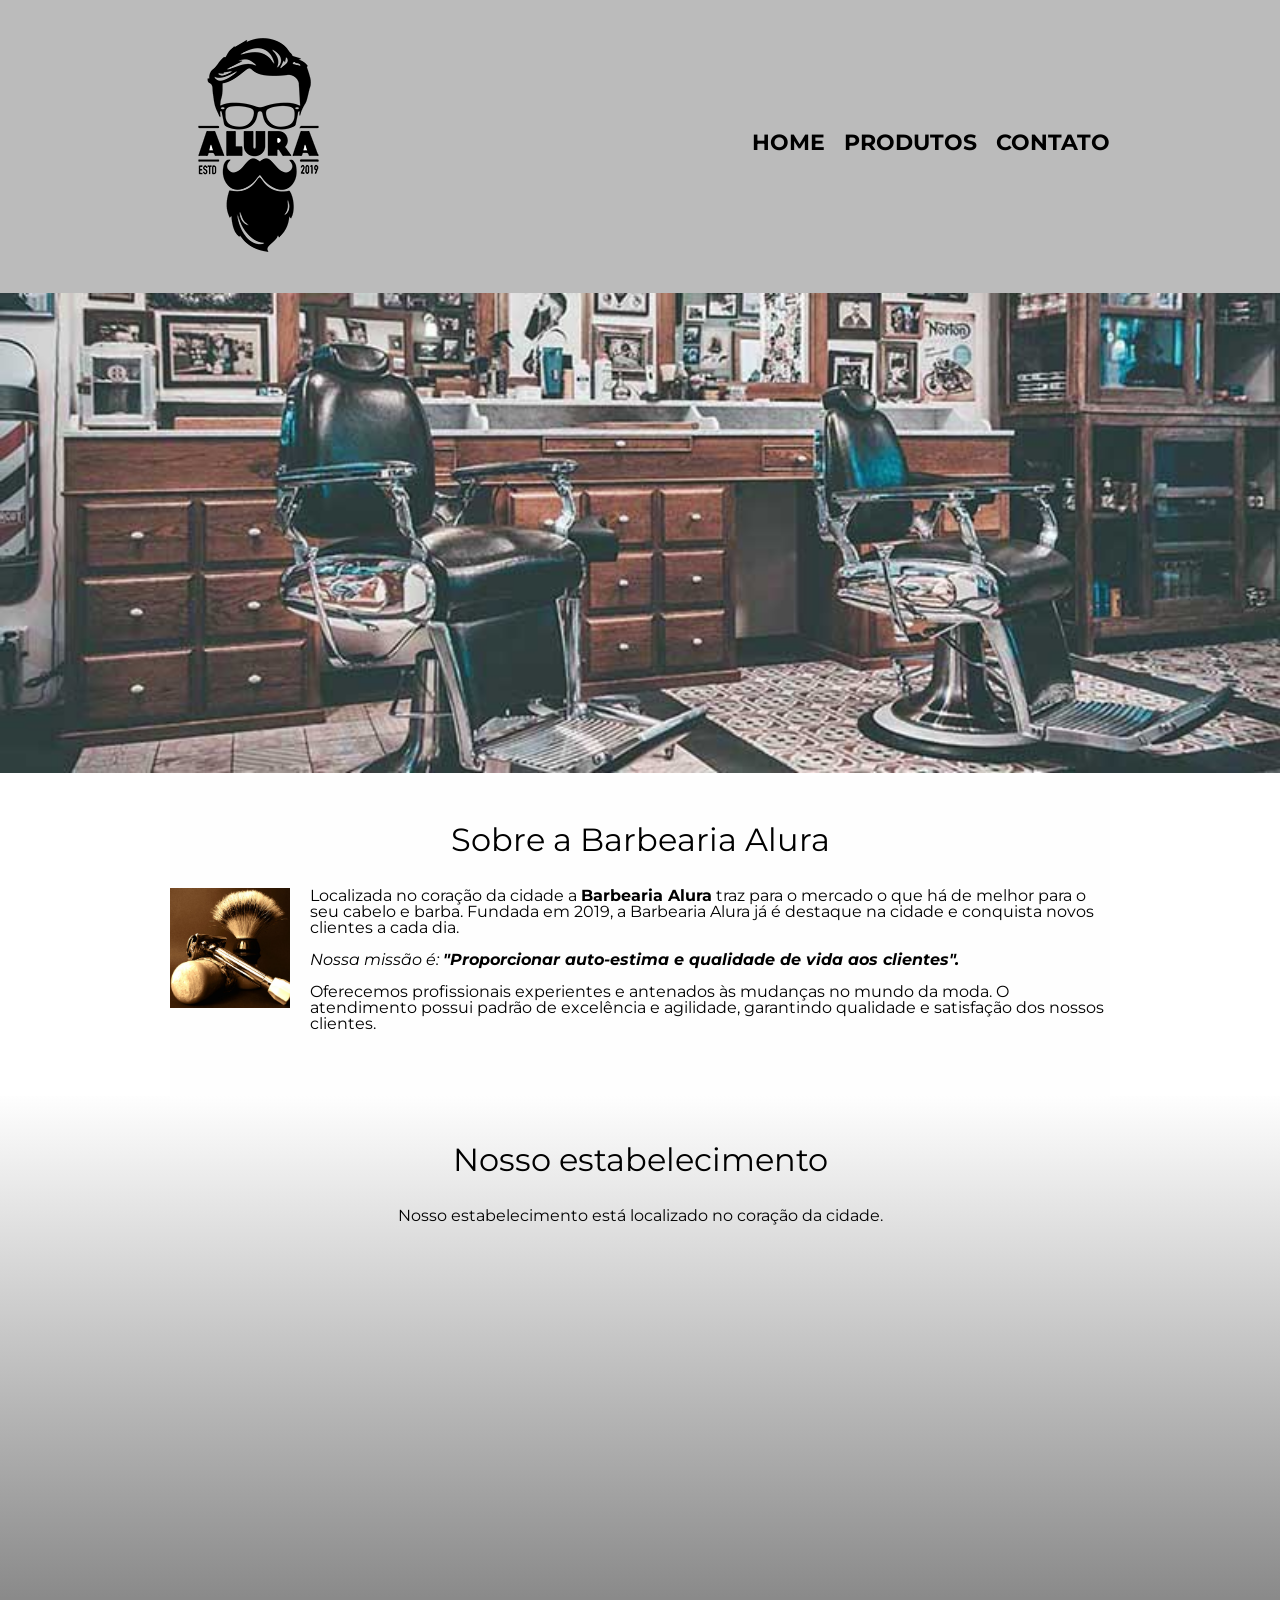
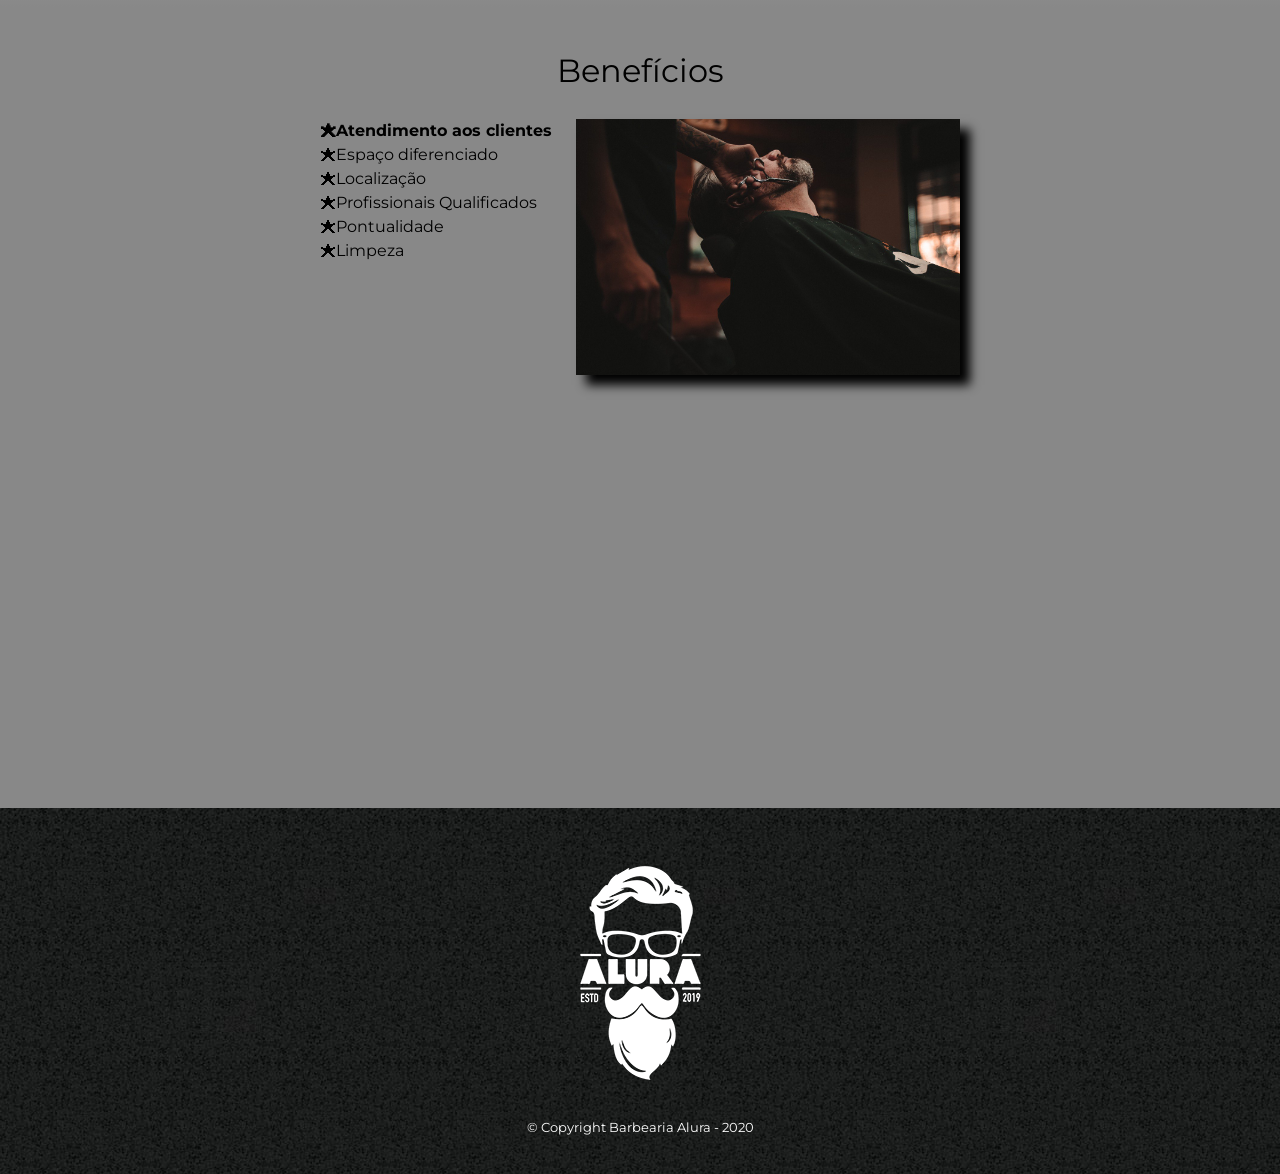
<file: 02 - html-css/index.html>
<!DOCTYPE html>
<html lang="pt-br">
	<head>
		<meta charset="UTF-8">
		<meta name="viewport" content="width=device-width">
		<title>Barbearia Alura</title>
		<link rel="stylesheet" type="text/css" href="reset.css">
		<link rel="stylesheet" type="text/css" href="style.css">
		<link href="https://fonts.googleapis.com/css2?family=Montserrat&display=swap" rel="stylesheet">
	</head>
	<body>
		<header>
			<div class="caixa">
				<h1><img src="logo.png" alt="Logo da Barbearia Alura"></h1>
				<nav>
					<ul>
						<li><a href="index.html">Home</a></li>
						<li><a href="produtos.html">Produtos</a></li>
						<li><a href="contato.html">Contato</a></li>
					</ul>
				</nav>
			</div>
		</header>
		<img class="banner" src="banner.jpg">
		<main>
			<section class="principal">
				<h2 class="titulo-principal">Sobre a Barbearia Alura</h2>
				<img class="utensilios" src="utensilios.jpg" alt="Utensilios de um barbeiro.">
				<p>Localizada no coração da cidade a <strong>Barbearia Alura</strong> traz para o mercado o que há de melhor para o seu cabelo e barba. Fundada em 2019, a Barbearia Alura já é destaque na cidade e conquista novos clientes a cada dia.</p>
				<p id="missao"><em>Nossa missão é: <strong>"Proporcionar auto-estima e qualidade de vida aos clientes".</strong></em></p>
				<p>Oferecemos profissionais experientes e antenados às mudanças no mundo da moda. O atendimento possui padrão de excelência e agilidade, garantindo qualidade e satisfação dos nossos clientes.</p>
			</section>
            <section class="mapa">
			    <h3 class="titulo-principal">Nosso estabelecimento</h3>
			    <p>Nosso estabelecimento está localizado no coração da cidade.</p>
			    <div class="mapa-conteudo">
			    	<iframe src="https://www.google.com/maps/embed?pb=!1m18!1m12!1m3!1d3656.448598130907!2d-46.634653385542414!3d-23.588239368469353!2m3!1f0!2f0!3f0!3m2!1i1024!2i768!4f13.1!3m3!1m2!1s0x94ce5a2b2ed7f3a1%3A0xab35da2f5ca62674!2sCaelum%20-%20Escola%20de%20Tecnologia!5e0!3m2!1spt-BR!2sbr!4v1580916426151!5m2!1spt-BR!2sbr" width="100%" height="300" frameborder="0" style="border:0;" allowfullscreen=""></iframe>
			    </div>
			</section>
			<section class="beneficios">
				<h3 class="titulo-principal">Benefícios</h3>
				<div class="conteudo-beneficios">
					<ul class="lista-beneficios">
						<li class="itens">Atendimento aos clientes</li>
						<li class="itens">Espaço diferenciado</li>
						<li class="itens">Localização</li>
						<li class="itens">Profissionais Qualificados</li>
						<li class="itens">Pontualidade</li>
						<li class="itens">Limpeza</li>
					</ul><img src="beneficios.jpg" class="imagem-beneficios">
				</div>				
				<div class="video">
					<iframe width="100%" height="315" src="https://www.youtube.com/embed/wcVVXUV0YUY" frameborder="0" allow="accelerometer; autoplay; encrypted-media; gyroscope; picture-in-picture" allowfullscreen></iframe>
				</div>
			</section>
		</main>
		<footer>
			<img src="logo-branco.png" alt="Logo da Barbearia Alura">
			<p class="copyright"> &copy; Copyright Barbearia Alura - 2020</p>
		</footer>
	</body>	
</html>
</file>
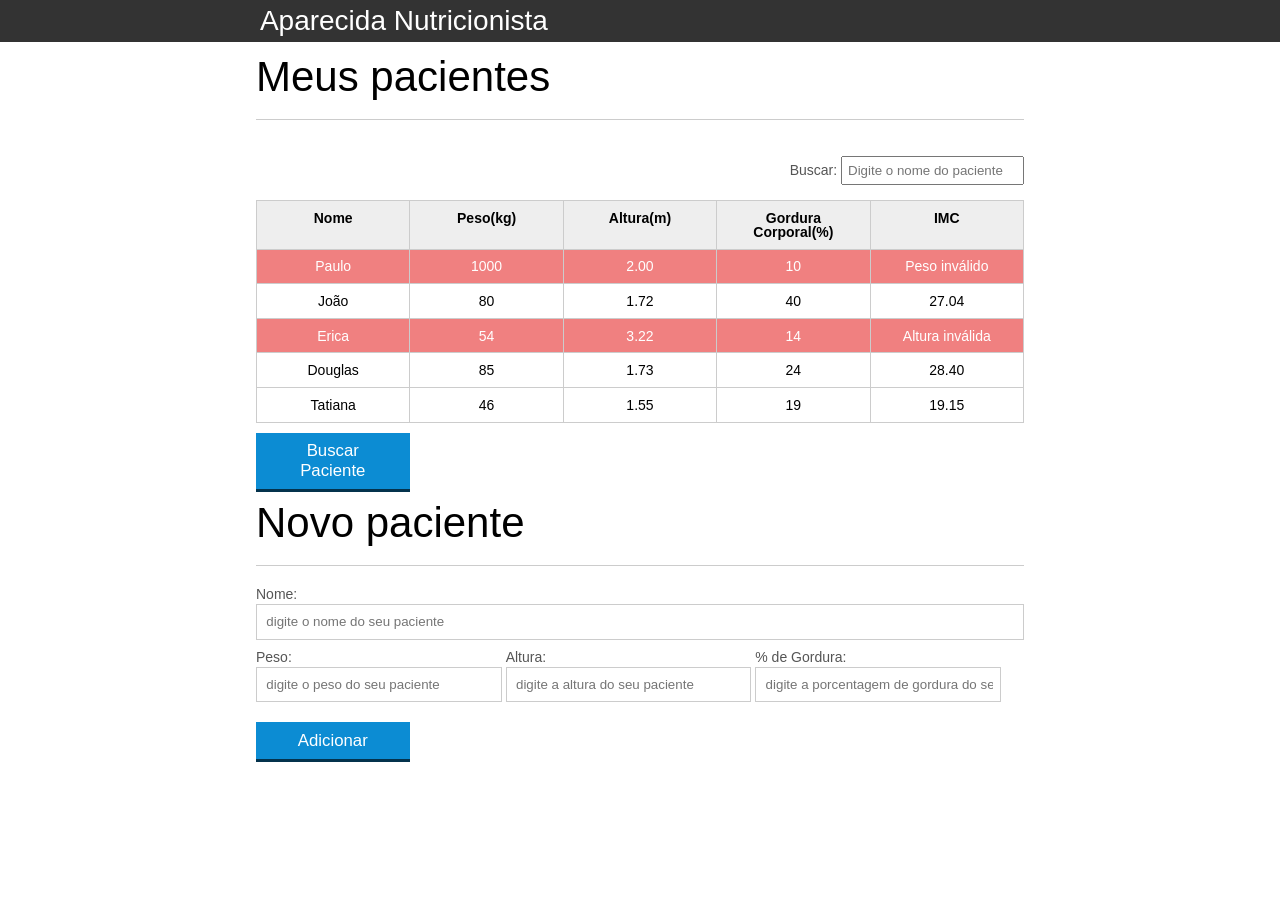
<file: 03 - javaScript/index.html>
<!DOCTYPE html>
<html lang="pt-br">
	<head>
		<meta charset="UTF-8">
		<title>Aparecida Nutrição</title>
		<link rel="icon" href="favicon.ico" type="image/x-icon">
		<link rel="stylesheet" type="text/css" href="css/reset.css">
		<link rel="stylesheet" type="text/css" href="css/index.css">

	</head>
	<body>
		<header>
			<div class="container">
				<h1 class="titulo">Aparecida Nutrição</h1>
			</div>
		</header>
		<main>
			<section class="container">
				<h2>Meus pacientes</h2>
				<div class="busca">
					<label class="rotulo">Buscar:</label>
					<input id="busca-paciente" placeholder="Digite o nome do paciente" />
				</div>
				<table>
					<thead>
						<tr>
							<th>Nome</th>
							<th>Peso(kg)</th>
							<th>Altura(m)</th>
							<th>Gordura Corporal(%)</th>
							<th>IMC</th>
						</tr>
					</thead>
					<tbody id="tabela-pacientes">
						<tr class="paciente" id="primeiro-paciente">
							<td class="info-nome">Paulo</td>
							<td class="info-peso">1000</td>
							<td class="info-altura">2.00</td>
							<td class="info-gordura">10</td>
							<td class="info-imc">0</td>
						</tr>

						<tr class="paciente" >
							<td class="info-nome">João</td>
							<td class="info-peso">80</td>
							<td class="info-altura">1.72</td>
							<td class="info-gordura">40</td>
							<td class="info-imc">0</td>
						</tr>

						<tr class="paciente" >
							<td class="info-nome">Erica</td>
							<td class="info-peso">54</td>
							<td class="info-altura">3.22</td>
							<td class="info-gordura">14</td>
							<td class="info-imc">0</td>
						</tr>

						<tr class="paciente">
							<td class="info-nome">Douglas</td>
							<td class="info-peso">85</td>
							<td class="info-altura">1.73</td>
							<td class="info-gordura">24</td>
							<td class="info-imc">0</td>
						</tr>
						<tr class="paciente" >
							<td class="info-nome">Tatiana</td>
							<td class="info-peso">46</td>
							<td class="info-altura">1.55</td>
							<td class="info-gordura">19</td>
							<td class="info-imc">0</td>
						</tr>
					</tbody>
				</table>
				<span id="mensagens-erro-ajax" class="invisivel">
					Erro ao buscar pacientes
				</span>
				<button id="buscar-paciente-integracao" class="botao bto-principal">Buscar Paciente</button>
			</section>

			<section class="container">
				<h2 id="titulo-form">Novo paciente</h2>
				<ul id="mensagens-erro"></ul>
				<form id="form-adiciona">
					<div class="">
						<label for="nome">Nome:</label>
						<input id="nome" name="nome" type="text" placeholder="digite o nome do seu paciente" class="campo">
					</div>
					<div class="grupo">
						<label for="peso">Peso:</label>
						<input id="peso" name="peso" type="text" placeholder="digite o peso do seu paciente" class="campo campo-medio">
					</div>
					<div class="grupo">
						<label for="altura">Altura:</label>
						<input id="altura" name="altura" type="text" placeholder="digite a altura do seu paciente" class="campo campo-medio">
					</div>
					<div class="grupo">
						<label for="gordura">% de Gordura:</label>
						<input id="gordura" type="text" placeholder="digite a porcentagem de gordura do seu paciente" class="campo campo-medio">
					</div>

					<button id="adicionar-paciente" class="botao bto-principal">Adicionar</button>
				</form>
			</section>
		</main>

		<script src="js/calcula-imc.js"></script>
		<script src="js/form.js"></script>
        <script src="js/remover-paciente.js"></script>
		<script src="js/filtra.js"></script>
		<script src="js/buscar-pacientes.js"></script>
	</body>
</html>
</file>
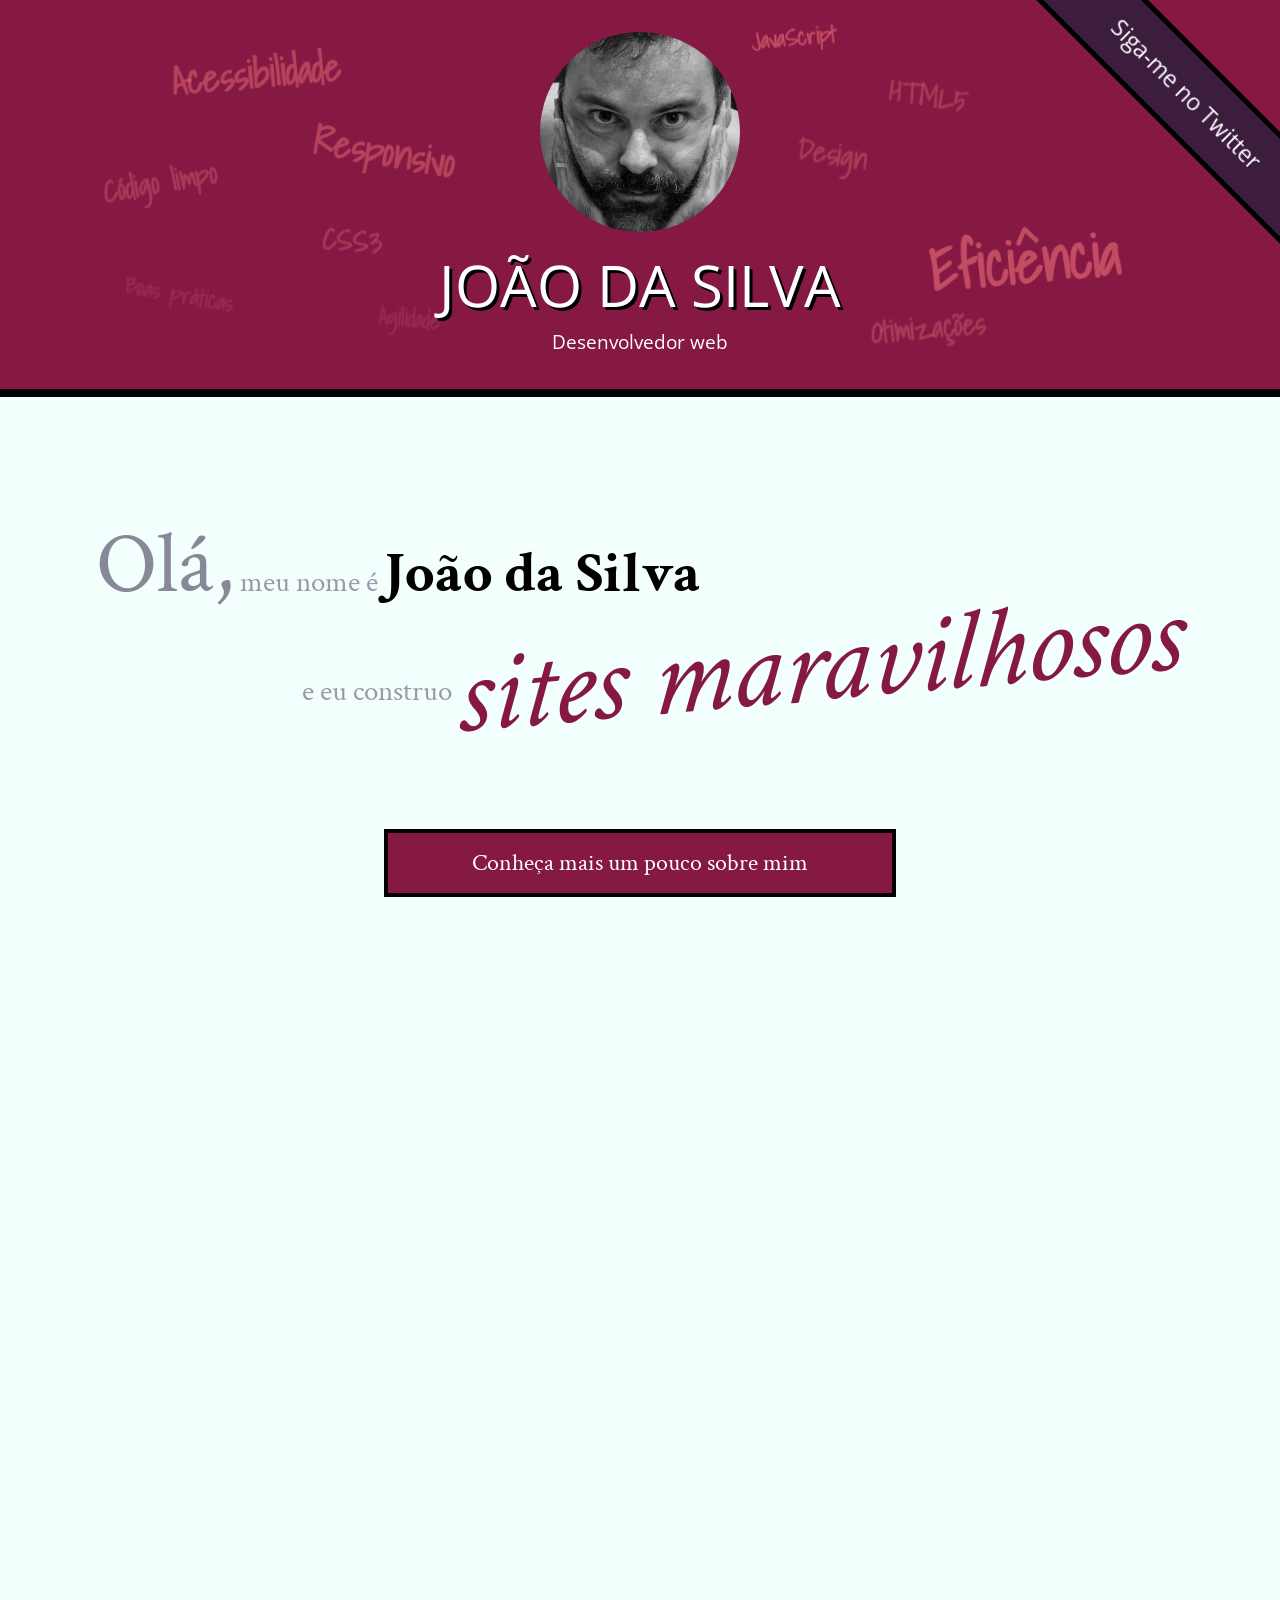
<file: CursoHtml 2/index.html>
<!DOCTYPE html>
<html lang="pt">
<head>
    <meta charset="UTF-8">
    <title>João da Silva - Desenvolvedor Web</title>
    <link rel="shortcut icon" href="imagens/favicon.png">
    <link rel="stylesheet" href="css/reset.css">
    <link rel="stylesheet" href="css/site.css">
    <link rel="stylesheet" href="css/index.css">
    <link rel="stylesheet" href="http://fonts.googleapis.com/css?family=Crimson+Text:400,400italic,600">
    <link rel="stylesheet" href="http://fonts.googleapis.com/css?family=Open+Sans+Condensed:700">
    <link rel="stylesheet" href="http://fonts.googleapis.com/css?family=Shadows+Into+Light">
</head>
<body>
    <header class="titulo-principal">
        <img class="foto-home" src="imagens/eu.jpg" alt="Foto de João da Silva">
        <h1>João da Silva</h1>
        <p class="subtitulo-principal">Desenvolvedor web</p>
        <ul class="palavras-home">
            <li class="palavra-home eficiencia">Eficiência</li>
            <li class="palavra-home boas-praticas">Boas práticas</li>
            <li class="palavra-home codigo-limpo">Código limpo</li>
            <li class="palavra-home css3">CSS3</li>
            <li class="palavra-home html5">HTML5</li>
            <li class="palavra-home javascript">JavaScript</li>
            <li class="palavra-home acessibilidade">Acessibilidade</li>
            <li class="palavra-home responsivo">Responsivo</li>
            <li class="palavra-home otimizacoes">Otimizações</li>
            <li class="palavra-home agilidade">Agilidade</li>
            <li class="palavra-home design">Design</li>
        </ul>
        <a class="banner-twitter" href="http://twitter.com/joaodasilva">Siga-me no Twitter</a>
    </header>
    <main>
        <section class="secao-inicio saudacao">
            <p class="saudacao"><span class="saudacao-inicio">Olá,</span> meu nome é <strong>João da Silva</strong> <span class="saudacao-ultima-linha">e eu construo <em>sites maravilhosos</em></span></p>
            <a class="botao-index" href="bio.html">Conheça mais um pouco sobre mim</a>
        </section>
        <section class="secao-inicio trabalhos">
            <h2>Trabalhos</h2>
            <ul>
                <li><img src="imagens/bmw.png" alt="Site da BMW"></li>
                <li><img src="imagens/ibm.png" alt="Site da IBM"></li>
                <li><img src="imagens/uol.png" alt="Site da UOL"></li>
            </ul>
            <a class="botao-index" href="portfolio.html">Veja mais</a>
        </section>
        <section class="secao-inicio blog">
            <h2>Blog</h2>
            <small>Últimos posts</small>
            <ol>
                <li class="mais-recente">
                    <a href="blog.html">O essencial de design responsivo</a>
                    <p class="inicio-post">
                        Design responsivo tem ganho cada vez mais atenção como técnica de desenvolvimento de páginas web para dispositivos móveis. Mas como começar?
                    </p>
                </li>
                <li>
                    <a href="blog.html">Por que fazer páginas acessíveis?</a>
                    <p class="inicio-post">
                        Tem se falado cada vez sobre acessibilidade na web. Há diversas técnicas e diretivas a serem seguidas, inclusive da própria W3C. Mas vale a pena investir nisso?
                    </p>
                </li>
                <li>
                    <a href="blog.html">JavaScript não obstrusivo</a>
                    <p class="inicio-post">
                        JavaScript é uma linguagem essencial hoje em dia para criar páginas ricas, interativas e dinâmicas. Porém, há alguns cuidados que devem ser tomados ao colocarmos código JavaScript em nossas páginas.
                    </p>
                </li>
            </ol>
            <a class="botao-index" href="blog.html">Veja mais</a>
        </section>
    </main>
    <footer>
        <h2>Vamos conversar?</h2>
        <p>Você pode entrar em contato comigo <a href="contato.html">por e-mail</a> ou pelo telefone <a href="tel:+551234567890">(12) 3456-7890</a></p>
    </footer>
</body>
</html>
</file>
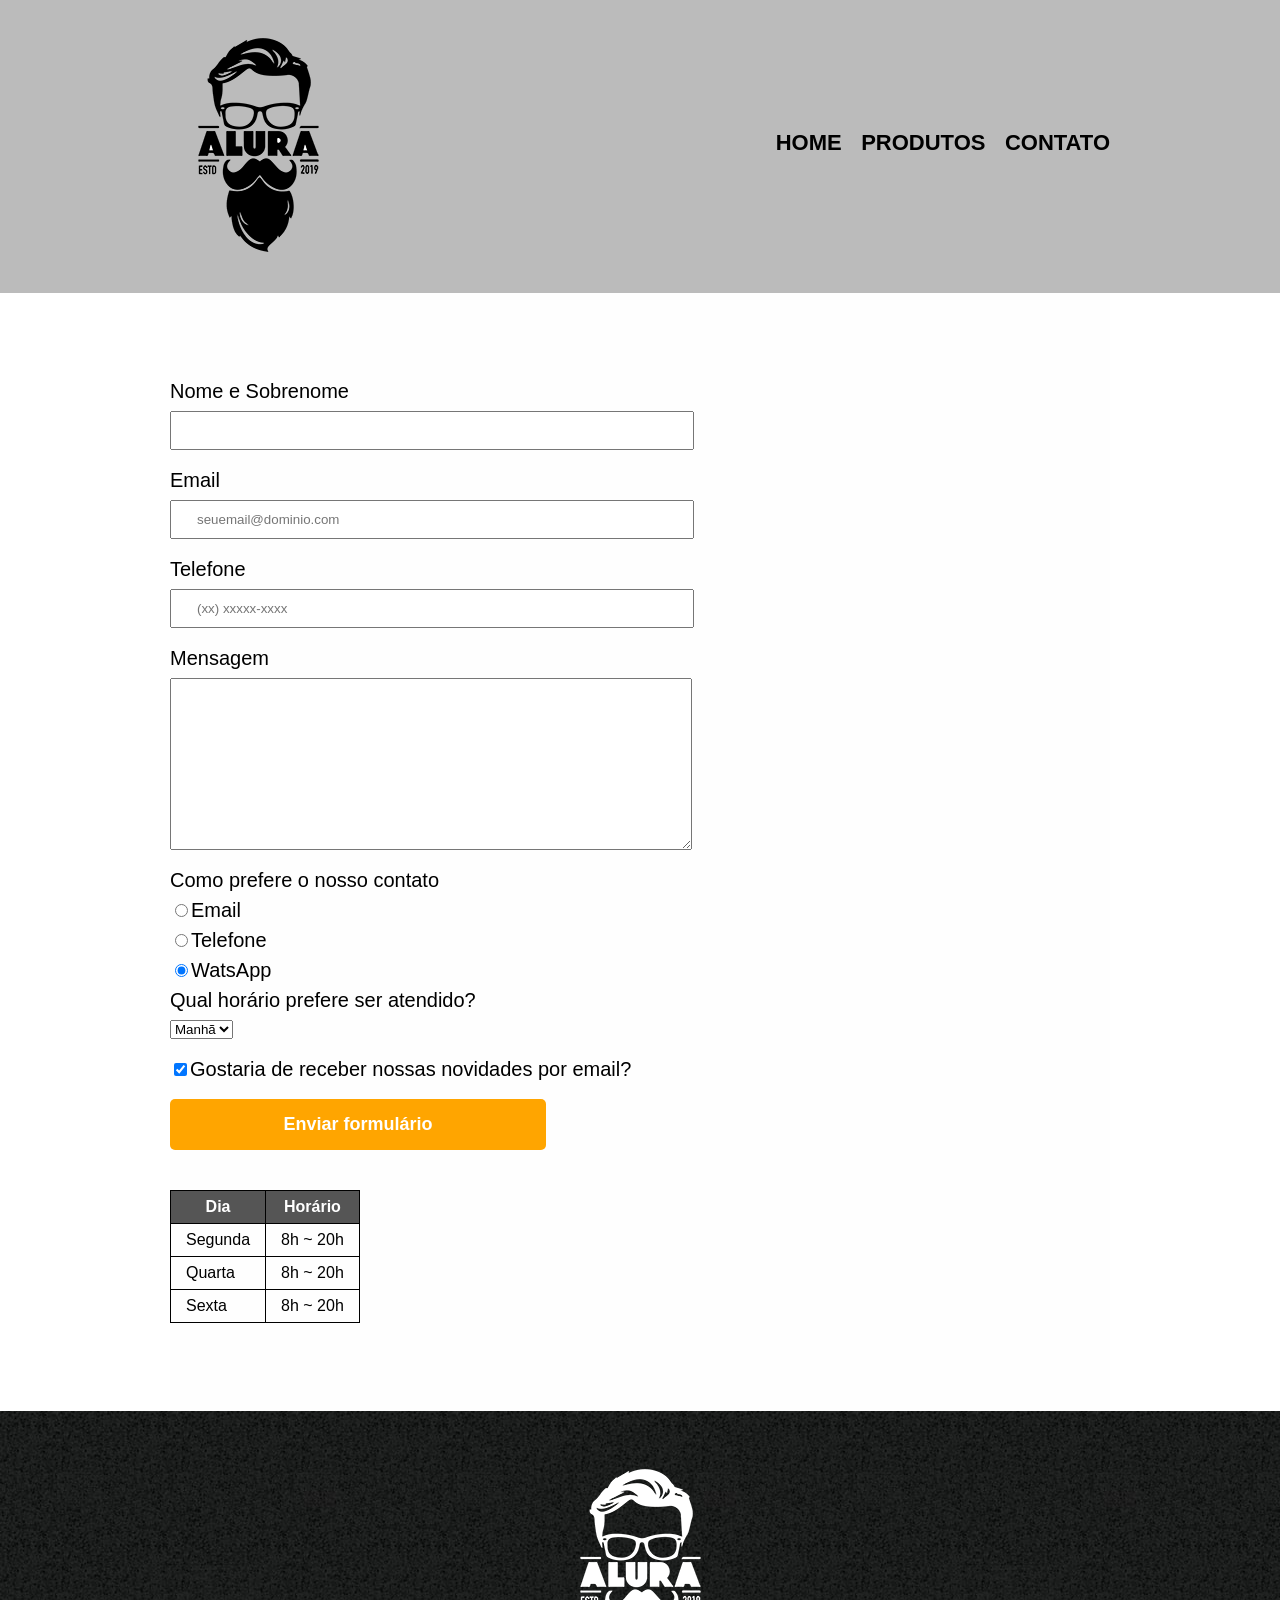
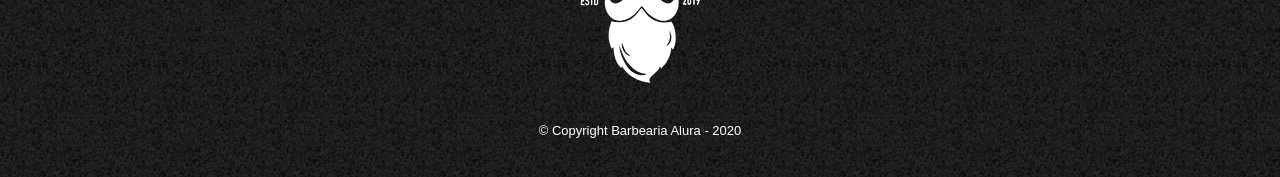
<file: 02 - html-css/contato.html>
<!DOCTYPE html>
<html lang="pt-br">
	<head>
		<meta charset="UTF-8">
		<link rel="stylesheet" type="text/css" href="reset.css">
		<link rel="stylesheet" type="text/css" href="style.css">
		<title>Contato - Barbearia Alura</title>
	</head>
	<body>
		<header >
			<div class="caixa">
				<h1><img src="logo.png" alt="Logo da Barbearia Alura"></h1>
				<nav>
					<ul>
						<li><a href="index.html">Home</a></li>
						<li><a href="produtos.html">Produtos</a></li>
						<li><a href="contato.html">Contato</a></li>
					</ul>
				</nav>
			</div>
		</header>
		<main>
			<div class="principal">
				<form>
					<label for="nomesobrenome">Nome e Sobrenome</label>
					<input type="text" id="nomesobrenome" class="input-padrao" required>
					<label for="email">Email</label>
					<input type="email" id="email" class="input-padrao" required placeholder="seuemail@dominio.com">
					<label for="telefone">Telefone</label>
					<input type="tel" id="telefone" class="input-padrao" required placeholder="(xx) xxxxx-xxxx">
					<label for="mensagem">Mensagem</label>
					<textarea cols="70" rows="10" id="mensagem" class="input-padrao" required></textarea>
					<fieldset>
						<legend>Como prefere o nosso contato</legend>
						<label for="radio-email"><input type="radio" value="email" id="radio-email" name="contato" class>Email</label>					
						<label for="radio-telefone"><input type="radio" value="telefone" id="radio-telefone" name="contato">Telefone</label>					
						<label for="radio-watsapp"><input type="radio" value="WatsApp" id="radio-watsapp" name="contato" checked>WatsApp</label>					
					</fieldset>
					<fieldset>
						<legend>Qual horário prefere ser atendido?</legend>
						<select>
							<option>Manhã</option>
							<option>Tarde</option>
							<option>Noite</option>
						</select>
					</fieldset>
					<label class="checkbox"><input type="checkbox" checked>Gostaria de receber nossas novidades por email?</label>
					<input type="submit" value="Enviar formulário" class="enviar">
				</form>
				<table>
					<thead>
						<th>Dia</th>
						<th>Horário</th>
					</thead>
					<tbody>
						<tr>
							<td>Segunda</td>
							<td>8h ~ 20h</td>
						</tr>
						<tr>
							<td>Quarta</td>
							<td>8h ~ 20h</td>
						</tr>
						<tr>
							<td>Sexta</td>
							<td>8h ~ 20h</td>
						</tr>
					</tbody>
				</table>
			</div>
		</main>
		<footer>
			<img src="logo-branco.png" alt="Logo da Barbearia Alura">
			<p class="copyright"> &copy; Copyright Barbearia Alura - 2020</p>
		</footer>
	</body>
</html>
</file>
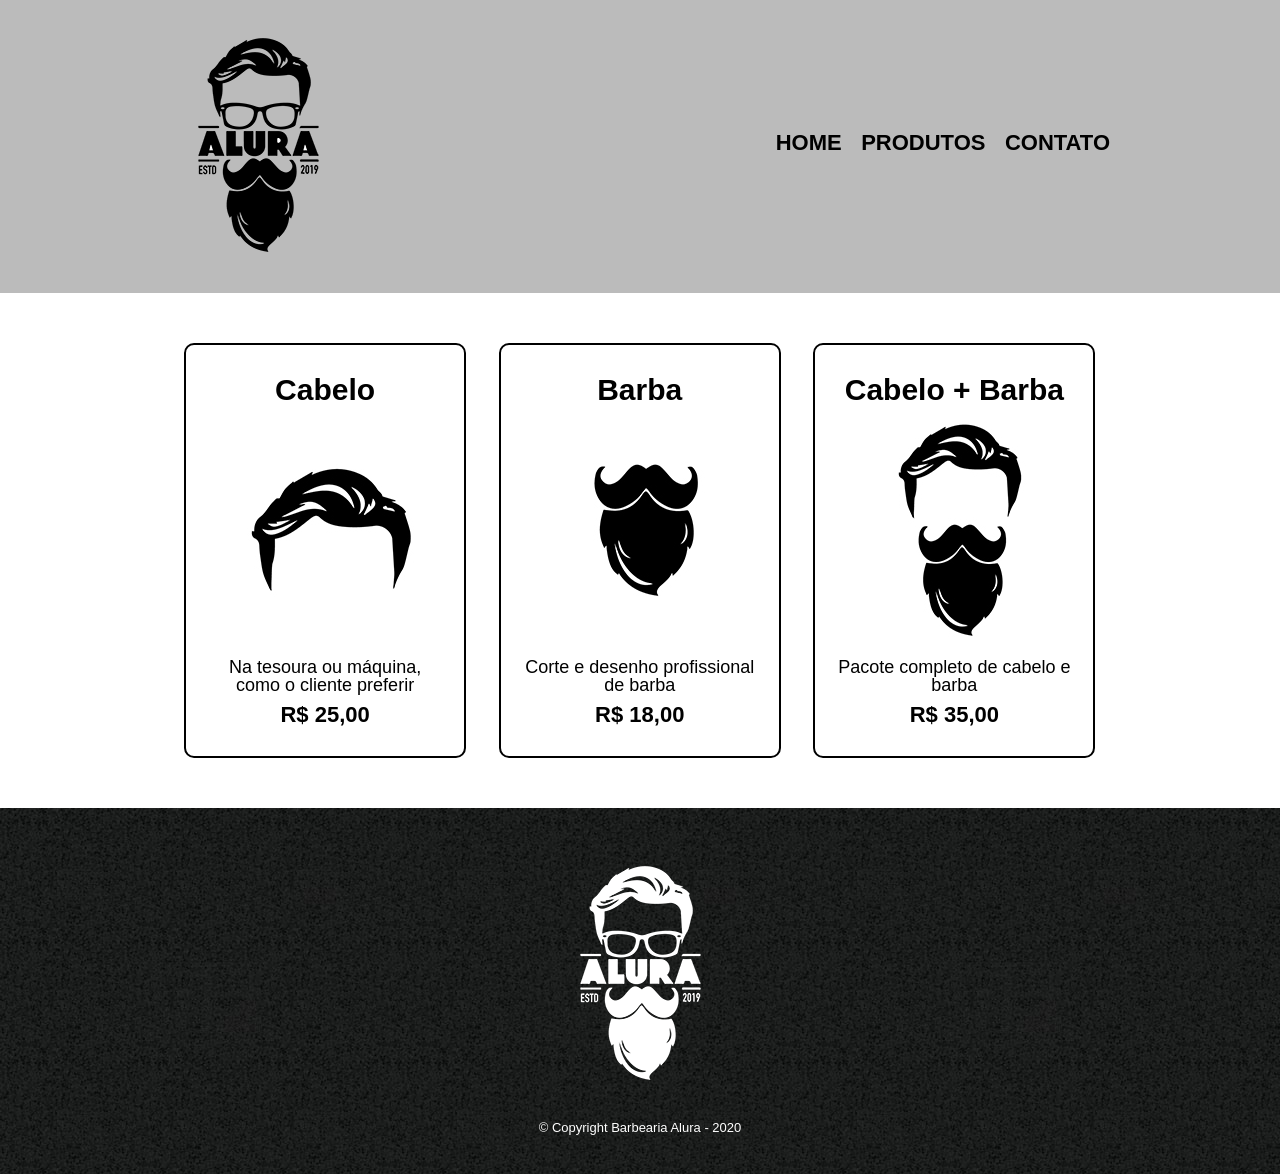
<file: 02 - html-css/produtos.html>
<!DOCTYPE html>
<html lang="pt-br">
	<head>
		<meta charset="UTF-8">
		<link rel="stylesheet" type="text/css" href="reset.css">
		<link rel="stylesheet" type="text/css" href="style.css">
		<title>Produtos - Barbearia Alura</title>
	</head>
	<body>
		<header>
			<div class="caixa">
				<h1><img src="logo.png"></h1>
				<nav>
					<ul>
						<li><a href="index.html">Home</a></li>
						<li><a href="produtos.html">Produtos</a></li>
						<li><a href="contato.html">Contato</a></li>
					</ul>
				</nav>
			</div>
		</header>
		<main>
			<ul class="produtos">
				<li>
					<h2>Cabelo</h2>
					<img src="cabelo.jpg">
					<p class="produto-descricao">Na tesoura ou máquina, como o cliente preferir</p>
					<p class="produto-preco">R$ 25,00</p>
				</li>
				<li>
					<h2>Barba</h2>
					<img src="barba.jpg">
					<p class="produto-descricao"> Corte e desenho profissional de barba</p>
					<p class="produto-preco">R$ 18,00</p>
				</li>
				<li>
					<h2>Cabelo + Barba</h2>
					<img src="cabelo+barba.jpg">
					<p class="produto-descricao">Pacote completo de cabelo e barba</p>
					<p class="produto-preco">R$ 35,00</p>
				</li>
			</ul>
		</main>
		<footer>
			<img src="logo-branco.png">
			<p class="copyright"> &copy; Copyright Barbearia Alura - 2020</p>
		</footer>
	</body>
</html>
</file>
<file: 02 - html-css/style.css>
/*configuração global*/
body{
	font-family: 'Montserrat', sans-serif;
}
/*cabeçalho da pagina*/
header{
	background: #bbbbbb;
	padding: 20px 0;
}
.caixa{
	position: relative;
	width: 940px;
	margin: 0 auto;
}
nav{
	position: absolute;
	top: 112px;
	right: 0;

}
nav li{
	display: inline;
	margin: 0 0 0 15px;
}
nav a{
	text-transform: uppercase;
	color: #000000;
	font-weight: bold;
	font-size: 22px;
	text-decoration: none;
}
nav a:hover{
	color: #c78c19;
	text-decoration: underline;
}
/*pagina produtos*/
.produtos{
	width: 940px;
	margin:0 auto;
	padding: 50px 0;
}
.produtos li{
	display: inline-block;
	text-align: center;
	width: 30%;
	vertical-align: top;
	margin:0 1.5%;
	padding: 30px 20px;
	box-sizing: border-box;
	border: 2px solid #000000;
	border-radius: 10px;
}
.produtos li:hover{
	border-color: #c78c19;
}
.produtos li:active{
	border-color: #088c19;
}
.produtos li:hover h2{
	font-size: 34px;
}
.produtos h2{
	font-size: 30px;
	font-weight: bold;
}
.produto-descricao{
	font-size:18px;
}
.produto-preco{
	font-size: 22px;
	font-weight: bold;
	margin-top: 10px;
}
/*footer*/
footer{
	text-align: center;
	background: url(bg.jpg);
	padding: 40px 0;
}
.copyright{
	color: #ffffff;
	font-size:13px;
	margin-top: 20px;
}
/*pagina contato*/
main{

}
form{
	margin: 40px 0;
}
form label, form legend{
	display: block;
	font-size: 20px;
	margin: 0 0 10px;
}
.input-padrao{
	display: block;
	margin: 0 0 20px;
	padding: 10px 25px;
	width: 50%;
}
.checkbox{
	margin:20px 0;
}
.enviar{
	width: 40%;
	padding: 15px 0;
	background: orange;
	color: white;
	font-weight: bold;
	font-size: 18px;
	border: none;
	border-radius: 5px;
	transition: 1s all;
	cursor: pointer;
}
.enviar:hover{
	background: darkorange;
	transform: scale(1.2);
}
table{
	margin: 20px 0 40px;
}
thead{
	background: #555555;
	color: #ffffff;
	font-weight: bold;
}
td, th{
	border:1px solid #000000;
	padding:8px 15px;
}
/*Css a pagina inicial*/
.banner{
	width: 100%;
}
.titulo-principal{
	text-align: center;
	font-size:2em;
	margin: 0 0 1em;
	clear: left;
}
.principal{
	padding:3em 0;
	background: #fefefe;
	width: 940px;
	margin: 0 auto;
}
.principal p{
	margin: 0 0 1em;
}
.principal strong{
	font-weight:bold;
}
.principal em{
	font-style: italic;
}
.utensilios{
	width: 120px;
	float: left;
	margin: 0 20px 20px 0;
}
.mapa{
	padding: 3em 0;
	background: linear-gradient(#fefefe,#888888);
}
.mapa-conteudo{
	width: 940px;
	margin: 0 auto;	
}
.mapa p {
	margin: 0 0 2em;
    text-align: center;
}
.beneficios{
	padding: 3em 0;
	background:#888888;
}
.conteudo-beneficios{
	width: 640px;
	margin: 0 auto;
}
.lista-beneficios{
	width: 40%;
	display: inline-block;
	vertical-align: top;
}
.itens{
	line-height: 1.5;
}
.itens:first-child{
	font-weight:bold;
}
.itens:before{
	content:"🟊"	;
}
.imagem-beneficios{
	width: 60%;
	opacity: 1;
	transition: 400ms;
	box-shadow: 10px 10px 10px  #000000;
}
.imagem-beneficios:hover{
	opacity: 0.3;
}
.video {
    width: 560px;
    margin: 2em auto;
}
@media screen and (max-width: 480px){
	.caixa, .principal, .conteudo-beneficios, .mapa-conteudo, .video {
		width: auto;
	}
	h1{
		text-align: center;
	}
	nav{
		position: static;
	}
	.lista-beneficios, .imagem-beneficios{
		width: 100%;
	}
}
</file>
<file: 03 - javaScript/css/index.css>
*{
	box-sizing: border-box;
 }

body{
	font-family: "Helvetica Neue", "Helvetica", Helvetica, Arial, sans-serif;
	font-size: 14px;
}

header{
	background-color: #333;
	height: 3em;
	color: #FFF;
	margin-bottom: 1em;
}

header h1{
	font-size: 2em;
	display:inline-block;
	vertical-align:	middle;
}
header h2{
	font-size: 2em;
	display:inline-block;
	vertical-align:	middle;
}

header .container:before{
	content: '';
	display:inline-block;
	height: 100%;
	vertical-align:	middle;
}

.container{
	width: 60%;
	height: 100%;
	margin: 0 auto;
}

section{
	margin: 2em 0;
	overflow: hidden;
}

section h2{
	font-size: 3em;
	display: block;
	padding-bottom: .5em;
	border-bottom: 1px solid #ccc;
	margin-bottom: .5em;
}

table{
	width: 100%;
	margin-bottom : .5em;
    table-layout: fixed;

}

td, th {
	padding: .7em;
	margin: 0;
	border: 1px solid #ccc;
	text-align: center;
}

th{
	font-weight: bold;
	background-color: #EEE;
}

label{
	color: #555;
	display: block;
	margin-bottom: .2em;
}

.campo{
	margin: 0;
	padding-bottom: 1em;
	width: 100%;
	border: 1px solid #ccc;
	padding: .7em;
	width: 100%;
}

.campo-medio{
	display: inline-block;
	padding-right: .5em;
}

.grupo{
	width: 32%;
	display: inline-block;
	padding: 10px 0px;
}

button{
	padding: .5em 2em;
	border: 0;
	border-bottom: 3px solid;
	font-size: 1.2em;
	cursor: pointer;
	margin: 0;
	margin-top: -3px;
	color: #fff;
	background-color:#0c8cd3;
	border-color: #04324c;
	width: 20%;
    display: block;
    clear: both;
    margin: 10px 0px;

}

button:active{
	margin-top:0px;
	border: 0;
}

button[disabled=disabled], button:disabled {
    background-color: gray;
	border-color: darkgray;

}

.adicionar-paciente{
    margin-top: 30px;
}

.campo-invalido{
	border: 1px solid red;
}

.paciente-invalido {
	color: white;
	background-color: lightcoral;
}

#mensagens-erro {
	color: red;
	margin: 10px 0;
}

#mensagens-erro li {
	margin-bottom: 5px;
}

.fadeOut {
	opacity: 0;
	transition: 0.5s;
}

.busca {
	float: right;
	padding: 15px 0;
}

.busca .rotulo {
	display: inline;
}

.busca #busca-paciente {
	padding: 5px;
}

.invisivel {
	display: none;
}

#mensagens-erro-ajax {
	color: red;
	margin: 10px 0;
}

.item-deletado {
	background-color: red;
	color: white;
}
</file>
<file: CursoHtml 2/css/site.css>
body {
    font-family: "Crimson Text", "Times New Roman", serif;
    background-color: #F2FFFC;
    font-size: 120%;
    line-height: 1.5;
    display: flex;
    flex-wrap: wrap;
}

h1,
h2,
.subtitulo-principal {
    font-family: "Open Sans Condensed", "Arial", sans-serif;
}

h1 {
    text-transform: uppercase;
    font-size: 3em;
    text-shadow: 3px 3px #000;
}

.titulo-principal {
    text-align: center;
    background-color: #851944;
    color: #FFF;
    padding: 2rem;
    border-bottom: .5rem solid #000;
}

.subtitulo-texto {
    font-size: 1.5em;
    clear: both;
}

main a {
    color: #851944;
}

main a:hover,
main a:focus,
footer a:focus,
footer a:hover {
    color: red;
}

main p {
    text-align: justify;
    margin: 1em 0;
}

.navegacao-site {
    text-align: center;
    background-color: #3C1D3D;
    color: #F2FFFC;
    padding: 1em;
}

.navegacao-site a {
    color: inherit;
    font-family: "Open Sans Condensed", "Arial", sans-serif;
    text-transform: lowercase;
}

.navegacao-site a:hover,
.navegacao-site a:focus {
    text-shadow: 0 0 2px pink;
}

.navegacao-site h1 {
    font-size: 1.5em;
    margin-bottom: 1em;
}

.rodape-pagina {
    color: #F2FFFC;
    padding: 1em;
    clear: both;
    position: fixed;
    bottom: 0;
    left: 0;
    width: 100%;
    box-sizing: border-box;
    background-repeat: no-repeat;
    text-shadow: 1px 1px black;
    background-image: radial-gradient(ellipse at left bottom,
        rgba(60, 29, 61, 0.8),
        rgba(60, 29, 61, 0.8) 65%,
        black 65%,
        black 70%,
        transparent 70%);
    background-size: 25% 100%;
}

.container {
    width: 80ch;
    margin-left: auto;
    margin-right: auto;
    padding: 1.5em 0;
}

strong {
    font-weight: bold;
}

em {
    font-style: italic;
}

.icones-redes-sociais li {
    display: inline-block;
}

.icones-redes-sociais a {
    width: 40px;
    height: 40px;
    display: block;
    text-indent: -99999px;
}

.github {
    background-image: url(../imagens/github.png);
}

.twitter {
    background-image: url(../imagens/twitter.png);
}

.linkedin {
    background-image: url(../imagens/linkedin.png);
}

main {
    padding-bottom: 4em;
    flex-grow: 1;
}

.minha-foto,
.navegacao-site {
    border-left: .5em solid black;
    box-sizing: border-box;
}

.navegacao-site {
    width: calc(0.9 * 300px);
    padding-top: calc(300px + 1em);
}

.minha-foto {
    border-bottom: .5em solid black;
    position: absolute;
    top: 0;
    right: 0;
    height: 300px;
}

.icones-redes-sociais a {
    position: relative;
}

.icones-redes-sociais a:hover::after,
.icones-redes-sociais a:focus::after {
    content: attr(data-tooltip);
    position: absolute;
    background: black;
    color: white;
    top: 100%;
    width: 300%;
    right: 0;
    text-indent: 0;
    font-size: .75em;
}

.icones-redes-sociais a:hover::before,
.icones-redes-sociais a:focus::before {
    content: '';
    position: absolute;
    bottom: 0;
    left: 0;
    width: 1em;
    height: 1em;
    background-color: black;
    transform: translateY(.5em) rotate(45deg);
}
</file>
<file: CursoHtml 2/css/index.css>
body {
    display: block;
}
.foto-home {
    height: 200px;
    border-radius: 50%;
}
.saudacao p {
    font-size: 1.5em;
    color: #99A;
    line-height: 1;
    padding: 2em;
}
.saudacao-inicio {
    font-size: 3em;
    color: #889;
}
.saudacao-ultima-linha {
    text-align: right;
    display: block;
}
.saudacao strong {
    font-size: 2em;
    color: #000;
}
.saudacao em {
    color: #851944;
    font-size: 4em;
    -webkit-transform: rotate(-5deg) skew(-10deg);
            transform: rotate(-5deg) skew(-10deg);
    display: inline-block;
    -webkit-animation: flutua 1s ease-in-out infinite;
            animation: flutua 1s ease-in-out infinite;
    -webkit-animation-direction: alternate;
            animation-direction: alternate;
    position: relative;
}
.saudacao:hover em {
    -webkit-animation-play-state: paused;
            animation-play-state: paused;
}
.botao-index {
    font-size: 1.25em;
    background-color: #851944;
    color: #FFF;
    padding: .5em;
    border: .2em solid black;
    width: 40ch;
    margin: 2em auto;
    display: block;
    text-align: center;
    text-decoration: none;
    transition: .5s;
}
.botao-index:focus,
.botao-index:hover {
    background-color: #C54974;
    color: white;
    box-shadow: 0 0 1em #FA9;
}
.secao-inicio {
    padding: 2em;
}
.secao-inicio h2 {
    font-size: 3em;
    text-transform: uppercase;
    margin-bottom: .5em;
    text-shadow: 2px 2px #000;
}
.trabalhos {
    background-color: #3C1D3D;
    border-top: .5em solid #000;
    border-bottom: .5em solid #000;
    background-image: linear-gradient(135deg, transparent, transparent 14px, rgba(0,0,0,.1) 14px, rgba(0,0,0,.1) 15px, transparent 15px, transparent);
    background-size: 20px 20px;
    background-attachment: fixed;
}
.trabalhos h2 {
    color: #FFF;
}
.trabalhos ul {
    display: -webkit-flex;
    display:         flex;
}
.trabalhos li {
    -webkit-flex: auto;
            flex: auto;
    border: .5em solid #000;
}
.trabalhos li:first-child {
    order: 2;
    transform: scale(1.2);
}
.trabalhos li:nth-child(2) {
    order: 1;
}
.trabalhos li:nth-child(3) {
    order: 3;
}
.trabalhos img {
    width: 100%;
    display: block;
}
.blog {
    background-color: #999;
    position: relative;
    background-image: linear-gradient(45deg, transparent, transparent 14px, rgba(255,255,255,.1) 14px, rgba(255,255,255,.1) 15px, transparent 15px, transparent);
    background-size: 20px 20px;
    background-attachment: fixed;
    color: #FFF;
    border-bottom: .5em solid #851944;
}
.blog small {
    position: relative;
    top: -2em;
}
.blog li {
    width: 30%;
}
.blog li a {
    color: #FCF;
    padding: .5em;
    display: block;
}
footer {
    background-color: #000;
    color: #FFF;
    padding: 2em;
}
footer h2 {
    font-size: 3em;
}
footer a {
    color: #F99;
}
main {
    width: 100%;
    padding-bottom: 0;
    float: none;
}
html,body {
    overflow-x: hidden;
    height: 100%;
}
body {
    -webkit-perspective: 6px;
            perspective: 6px;
    -webkit-perspective-origin: 50% 160px;
            perspective-origin: 50% 160px;
}
.palavras-home {
    -webkit-transform-style: preserve-3d;
            transform-style: preserve-3d;
    position: absolute;
    bottom: 0;
    right: 0;
    top: 0;
    left: 0;
}
.palavra-home {
    font-family: "Shadows Into Light", cursive;
    font-weight: bold;
    font-size: 400%;
    color: rgba(255, 127, 127, .5);
    position: absolute;
    -webkit-animation: aparece 2s;
            animation: aparece 2s;
}
.eficiencia {
    top: 50%;
    left: 60%;
    -webkit-transform: translate(-50%, -50%) translateZ(4px) rotate(-5deg) scale(.25);
            transform: translate(-50%, -50%) translateZ(4px) rotate(-5deg) scale(.25);
}
.boas-praticas {
    top: 70%;
    left: 20%;
    -webkit-transform: translate(-50%, -50%) translateZ(1px) rotate(10deg) scale(.25);
            transform: translate(-50%, -50%) translateZ(1px) rotate(10deg) scale(.25);
    opacity: .3;
}
.codigo-limpo {
    top: 45%;
    left: 25%;
    -webkit-transform: translate(-50%, -50%) translateZ(2px) rotate(-10deg) scale(.25);
            transform: translate(-50%, -50%) translateZ(2px) rotate(-10deg) scale(.25);
    opacity: .6;
}
.css3 {
    top: 55%;
    left: 35%;
    -webkit-transform: translate(-50%, -50%) translateZ(2px) rotate(5deg) scale(.25);
            transform: translate(-50%, -50%) translateZ(2px) rotate(5deg) scale(.25);
    opacity: .6;
}
.html5 {
    top: 30%;
    left: 65%;
    -webkit-transform: translate(-50%, -50%) translateZ(2px) rotate(10deg) scale(.25);
            transform: translate(-50%, -50%) translateZ(2px) rotate(10deg) scale(.25);
    opacity: .6;
}
.javascript {
    top: 15%;
    left: 60%;
    -webkit-transform: translate(-50%, -50%) translateZ(1px) rotate(-5deg) scale(.25);
            transform: translate(-50%, -50%) translateZ(1px) rotate(-5deg) scale(.25);
}
.acessibilidade {
    top: 30%;
    left: 35%;
    -webkit-transform: translate(-50%, -50%) translateZ(3px) rotate(-5deg) scale(.25);
            transform: translate(-50%, -50%) translateZ(3px) rotate(-5deg) scale(.25);
    opacity: .8;
}
.responsivo {
    top: 40%;
    left: 40%;
    -webkit-transform: translate(-50%, -50%) translateZ(3px) rotate(10deg) scale(.25);
            transform: translate(-50%, -50%) translateZ(3px) rotate(10deg) scale(.25);
    opacity: .8;
}
.otimizacoes {
    top: 70%;
    left: 65%;
    -webkit-transform: translate(-50%, -50%) translateZ(2px) rotate(-5deg) scale(.25);
            transform: translate(-50%, -50%) translateZ(2px) rotate(-5deg) scale(.25);
    opacity: .6;
}
.agilidade {
    top: 75%;
    left: 35%;
    -webkit-transform: translate(-50%, -50%) translateZ(1px) rotate(5deg) scale(.25);
            transform: translate(-50%, -50%) translateZ(1px) rotate(5deg) scale(.25);
    opacity: .3;
}
.design {
    top: 40%;
    left: 60%;
    -webkit-transform: translate(-50%, -50%) translateZ(2px) rotate(10deg) scale(.25);
            transform: translate(-50%, -50%) translateZ(2px) rotate(10deg) scale(.25);
    opacity: .6;
}
.titulo-principal {
    -webkit-transform-style: preserve-3d;
            transform-style: preserve-3d;
    position: relative;
}
.banner-twitter {
    position: absolute;
    top: 0;
    right: 0;

    line-height: 1;

    -webkit-transform: translate(calc(.707 * (3.5em - 100%) + 100%), calc(-.707 * 3.5em)) rotate(45deg);
            transform: translate(calc(.707 * (3.5em - 100%) + 100%), calc(-.707 * 3.5em)) rotate(45deg);
    -webkit-transform-origin: 0 0;
            transform-origin: 0 0;

    padding: 1em 3em;
    box-sizing: border-box;

    text-align: center;
    text-decoration: none;
    background-color: #3C1D3D;
    color: white;
    border: .25em solid black;

    font-size: 1.2em;
    font-family: "Open Sans Condensed", sans-serif;
    -webkit-animation: aparece .5s;
            animation: aparece .5s;
    -webkit-animation-delay: 2s;
            animation-delay: 2s;
    -webkit-animation-fill-mode: backwards;
            animation-fill-mode: backwards;
}
.blog .inicio-post {
    position: absolute;
    top: 4em;
    height: 8em;
    left: 30%;
    right: 4em;
    background-color: #F2FFFC;
    color: #000;
    padding: 1.5em;
    display: none;
}
.blog a:hover + .inicio-post,
.blog a:focus + .inicio-post {
    display: block;
}
.blog a:hover,
.blog a:focus {
    background-color: #F2FFFC;
    color: #F26;
}
@-webkit-keyframes aparece {
    from {
        opacity: 0;
        transform: scale(0.001);
    }
}
@keyframes aparece {
    from {
        opacity: 0;
        transform: scale(0.001);
    }
}
@keyframes flutua {
    from {
        top: -5px;
    }
    to {
        top: 5px;
    }
}
@-webkit-keyframes flutua {
    from {
        top: -5px;
    }
    to {
        top: 5px;
    }
}
</file>
